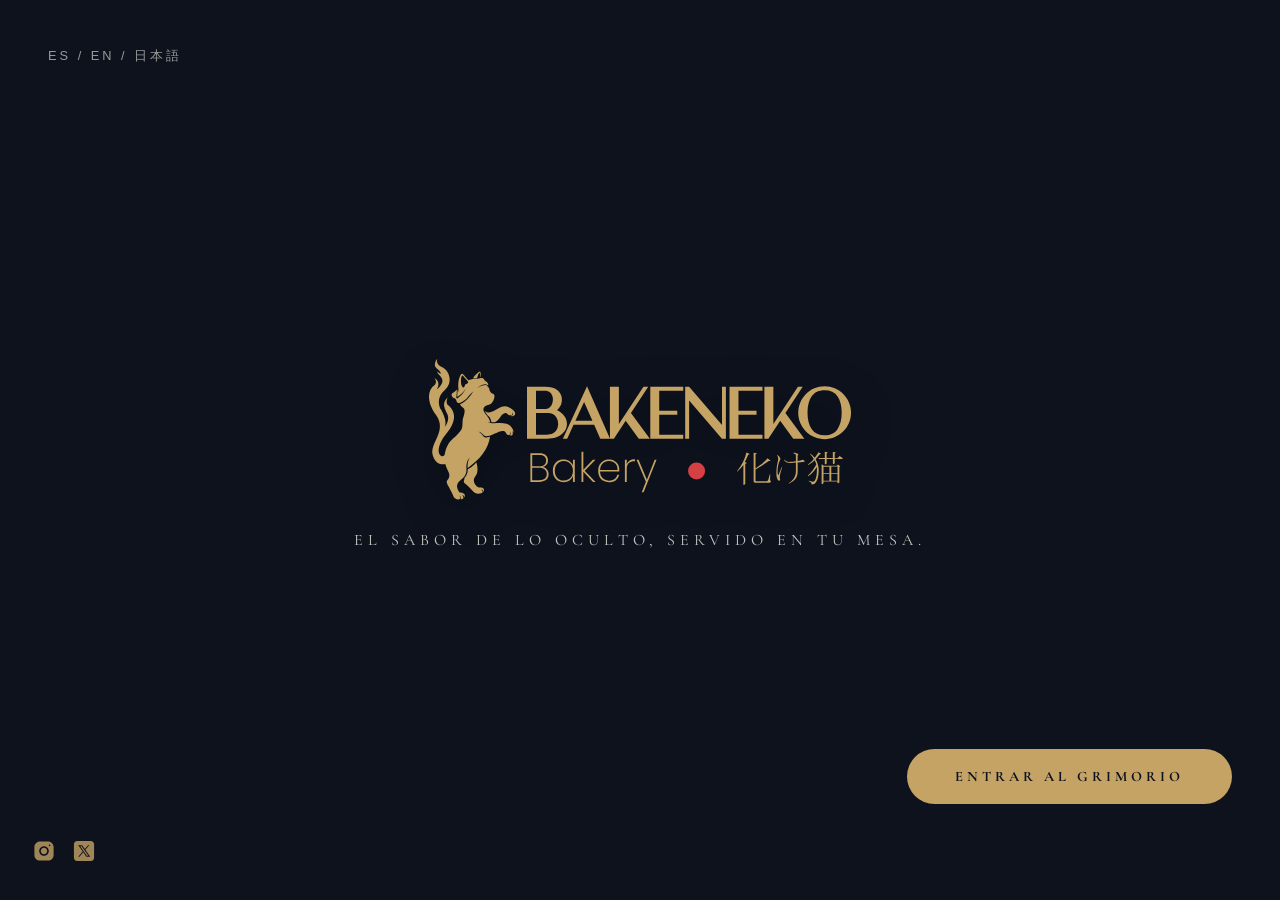
<file: index.html>
<!DOCTYPE html>
<html lang="es">
<head>
    <meta charset="UTF-8">
    <meta name="viewport" content="width=device-width, initial-scale=1.0, shrink-to-fit=no">
    <title>Bakeneko Bakery | El Grimorio Yokai</title>
    <link rel="icon" type="image/svg+xml" href="assets/images/favicon.svg">
    <link rel="stylesheet" href="css/landing.css">
    <link href="https://fonts.googleapis.com/css2?family=Cormorant+Garamond:wght@300;500&family=Noto+Serif+JP:wght@200;700&display=swap" rel="stylesheet">
</head>
<body class="landing-page">
    <nav class="corner-nav">
        <div class="nav-corner top-left">
            <button id="lang-toggle" class="nav-link">ES / EN / JP</button>
        </div>

        <!-- <div class="nav-corner top-right">
            <a href="shop.html#concepto" class="nav-link" data-i18n="navConcept">CONCEPTO</a>
        </div> -->

        <div class="index-social-corner">
            <a href="https://www.instagram.com/bakeneko_bakery/" target="_blank"><img src="assets/images/instagram.svg" alt="IG"></a>
            <a href="https://x.com" target="_blank"><img src="assets/images/x.svg" alt="X"></a>
        </div>

        <div class="nav-corner bottom-right">
            <a href="shop.html" class="enter-btn">
                <span class="btn-text" data-i18n="enterShop">ENTRAR AL GRIMORIO</span>
            </a>
        </div>
    </nav>

    <div class="landing-center">
       <div class="main-logo-img">
            <img src="assets/images/logo-premium.svg" alt="Bakeneko Bakery Logo Oficial">
        </div>
        <p class="tagline" data-i18n="mainTagline">El sabor de lo oculto, servido en tu mesa.</p>
    </div>

    <script src="js/script.js"></script>
</body>
</html>
</file>
<file: css/landing.css>
:root {
    --c-indigo: #0d121d;
    --c-cream: #f4f1ea;
    --c-gold: #c5a365;
    --f-serif: 'Cormorant Garamond', serif;
    --f-jp: 'Noto Serif JP', serif;
}

* { margin: 0; padding: 0; box-sizing: border-box; }

body.landing-page {
    background-color: var(--c-indigo);
    height: 100vh;
    width: 100vw;
    overflow: hidden; 
    font-family: var(--f-serif);
    color: var(--c-cream);
}

.landing-bg {
    position: fixed;
    inset: 0;
    z-index: 1;
}

.bg-video {
    width: 100%;
    height: 100%;
    object-fit: cover;
    opacity: 0.6; 
}

.bg-overlay {
    position: absolute;
    inset: 0;
    background: radial-gradient(circle, transparent 20%, var(--c-indigo) 100%);
}

.landing-center {
    position: absolute;
    top: 50%;
    left: 50%;
    transform: translate(-50%, -50%);
    z-index: 10;
    text-align: center;
    width: 100%;
    display: flex;
    flex-direction: column;
    align-items: center;
}

.main-logo {
    display: flex;
    flex-direction: column;
    align-items: center;
}

.main-logo-img {
    margin-bottom: 1rem;
    width: 100%;
    padding: 0 20px; 
}

.main-logo-img img {
    width: 100%;
    max-width: 450px;
    height: auto;
    object-fit: contain;
    filter: drop-shadow(0px 10px 20px rgba(0,0,0,0.3)); 
}

.main-logo .kanji {
    font-family: var(--f-jp);
    font-size: 5rem;
    font-weight: 700;
    letter-spacing: 15px;
    margin-bottom: 1rem;
    background: linear-gradient(to bottom, var(--c-gold), #fff);
    -webkit-background-clip: text;
    -webkit-text-fill-color: transparent;
}

.main-logo .latin {
    font-size: 1.5rem;
    letter-spacing: 8px;
    text-transform: uppercase;
}

.main-logo small { font-weight: 300; letter-spacing: 2px; }

.tagline {
    font-size: 1rem;
    text-transform: uppercase;
    letter-spacing: 5px;
    opacity: 0.8;
    padding: 0 2rem;
    max-width: 800px;
    margin: 0 auto;
}

.nav-corner {
    position: absolute;
    z-index: 20;
    padding: 3rem;
}

.top-left { top: 0; left: 0; }
.top-right { top: 0; right: 0; }
.bottom-left { bottom: 0; left: 0; }
.bottom-right { bottom: 0; right: 0; }

.nav-link {
    text-decoration: none;
    color: var(--c-cream);
    font-size: 0.8rem;
    letter-spacing: 3px;
    display: flex;
    align-items: center;
    gap: 10px;
    opacity: 0.6;
    transition: opacity 0.4s;
    background: none; border: none; cursor: pointer;
}

.nav-link span { font-size: 0.6rem; opacity: 0.5; }
.nav-link:hover { opacity: 1; color: var(--c-gold); }

.index-social-corner {
    position: absolute;
    bottom: 2rem;
    left: 2rem; 
    display: flex;
    gap: 1rem;
}
.index-social-corner img {
    width: 24px;
    height: 24px;
    opacity: 0.8;
}

.enter-btn {
    text-decoration: none;
    display: flex;
    align-items: center;
    gap: 20px;
    padding: 1.5rem 2.5rem;
    transition: all 0.5s cubic-bezier(0.2, 1, 0.3, 1);

    background-color: var(--c-gold);
    color: var(--c-indigo);
    border: none;
    padding: 1.2rem 3rem;
    font-size: 1.2rem;
    border-radius: 50px;
    text-transform: uppercase;
    font-weight: bold;
    letter-spacing: 2px;
    cursor: pointer;
    margin: 0 auto 3rem auto;
    width: fit-content;
    text-align: center;
}

.btn-text {
    font-size: 0.9rem;
    letter-spacing: 4px;
}

.btn-kanji {
    font-family: var(--f-jp);
    font-size: 1.8rem;
}

.enter-btn:hover {
    background: var(--c-gold);
    color: var(--c-indigo);
    border-color: var(--c-gold);
    transform: scale(1.05);
}

@media (max-width: 600px) {
    .main-logo-img img {
        max-width: 280px; 
    }
    .tagline {
        font-size: 0.8rem;
        letter-spacing: 3px;
    }
}
</file>
<file: css/style.css>
:root {
    --c-indigo:    #1a2639;
    --c-cream:     #f4f0ea;
    --c-vermilion: #d64045;
    --c-gold:      #c5a365;
    --c-ink:       #0d0d0d;
    --f-serif: 'Cormorant Garamond', serif;
    --f-sans:  'Zen Kaku Gothic New', sans-serif;
    --gutter: 2rem;
}

* {
    box-sizing: border-box;
    margin: 0;
    padding: 0;
}

/* =========================================
   OCULTAR BARRA DE SCROLL GLOBAL (LUJO SILENCIOSO)
   ========================================= */

::-webkit-scrollbar {
    display: none;
}

html {
    background-color: var(--c-indigo);
    width: 100vw;
    overflow-x: clip;
}

html, body {
    scrollbar-width: none;
    -ms-overflow-style: none;
}


body {
   background-color: var(--c-cream);
    color: var(--c-indigo);
    font-family: var(--f-sans);
    width: 100%;
    max-width: 100vw;
    overflow-x: clip; 
    position: relative;
    overflow-wrap: break-word;
}

.main-nav {
    position: fixed;
    top: 0;
    left: 0;
    width: 100%;
    padding: 1rem var(--gutter);
    display: flex;
    justify-content: space-between;
    align-items: center;
    z-index: 100;
    background: rgba(26, 38, 57, 0.45); 
    backdrop-filter: blur(12px); 
    -webkit-backdrop-filter: blur(12px); 
    border-bottom: 1px solid rgba(197, 163, 101, 0.2); 
    box-shadow: 0 10px 30px rgba(0, 0, 0, 0.1);
    color: var(--c-cream);
    transition: transform 0.4s cubic-bezier(0.2, 1, 0.3, 1), background 0.3s ease;
}

.main-nav.nav-hidden {
    transform: translateY(-100%);
}

.logo {
    text-decoration: none; 
    display: flex;        
    align-items: center;
}

.logo img {
    height: 35px;
    width: auto;
    object-fit: contain;
    transition: transform 0.3s ease;
    filter: drop-shadow(0px 2px 4px rgba(0, 0, 0, 0.5)); 
}

.logo:hover img {
    transform: scale(1.05); 
}

.lang-btn {
    position: fixed;
    bottom: 2rem;
    left: 2rem; 
    z-index: 9100;
    background: var(--c-indigo);
    color: var(--c-gold);
    border: 1px solid var(--c-gold);
    padding: 0.8rem 1.5rem;
    border-radius: 50px;
    cursor: pointer;
    font-family: var(--f-sans);
    font-weight: 700;
    transition: transform 0.3s ease;
}
.lang-btn:hover { transform: scale(1.05); }

.logo {
    text-decoration: none; 
    color: inherit;       
    display: flex;        
    align-items: center;
}

.cta-btn {
    margin-top: 2rem;
    padding: 1rem 3rem;
    background: transparent;
    border: 1px solid var(--c-gold);
    color: var(--c-gold);
    border-radius: 50px;
    text-transform: uppercase;
    cursor: pointer;
    transition: all 0.3s;
}

.cta-btn:hover {
    background: var(--c-gold);
    color: var(--c-indigo);
}

/* =========================================
   CESTA FLOTANTE (SMART NAV)
   ========================================= */
.floating-cart-btn {
    position: fixed;
    top: -80px; 
    right: 2rem;
    width: 55px;
    height: 55px;
    background: rgba(26, 38, 57, 0.85);
    backdrop-filter: blur(8px);
    color: var(--c-gold);
    border: 1px solid rgba(197, 163, 101, 0.4);
    border-radius: 50%;
    display: flex;
    justify-content: center;
    align-items: center;
    z-index: 9400; 
    cursor: pointer;
    box-shadow: 0 10px 25px rgba(0, 0, 0, 0.2);
    transition: transform 0.4s cubic-bezier(0.2, 1, 0.3, 1), top 0.5s ease, background 0.3s ease;
}

.floating-cart-btn.visible {
    top: 2rem; 
}

.floating-cart-btn:hover {
    transform: scale(1.1);
    background: var(--c-indigo);
    border-color: var(--c-gold);
}

.floating-dot {
    top: -2px !important;
    right: -2px !important;
}

.tiny-title {
    font-family: var(--f-serif);
    font-size: 1.8rem; 
    letter-spacing: 5px;
    text-transform: uppercase;
    color: var(--c-indigo);
    margin-bottom: 1rem;
}

.compact-p {
    font-size: 0.9rem;
    line-height: 1.8;
    letter-spacing: 1px;
    max-width: 400px;
    color: #666;
}

.intro-minimal {
    padding: 12rem 10%;
    background-color: var(--c-cream);
}

.intro-staggered {
    display: flex;
    flex-direction: column;
    gap: 10rem;
    max-width: 1200px;
    margin: 0 auto;
}

.intro-block {
    display: flex;
    gap: 3rem;
    align-items: flex-start;
}

.block-who {
    align-self: flex-start;
}

.block-concept {
    align-self: flex-end;
}

.vertical-marker {
    display: flex;
    flex-direction: column;
    align-items: center;
    gap: 1rem;
    border-right: 1px solid rgba(197, 163, 101, 0.3);
    padding-right: 1.5rem;
}

.marker-right {
    border-right: none;
    border-left: 1px solid rgba(197, 163, 101, 0.3);
    padding-right: 0;
    padding-left: 1.5rem;
}

.block-content.align-right {
    text-align: right;
    display: flex;
    flex-direction: column;
    align-items: flex-end;
}

.tiny-title {
    font-family: var(--f-serif);
    font-size: 1.8rem;
    letter-spacing: 5px;
    text-transform: uppercase;
    color: var(--c-indigo);
    margin-bottom: 1.5rem;
}

.compact-p {
    font-size: 0.95rem;
    line-height: 1.8;
    color: #666;
    max-width: 450px;
}

.manifesto-mini-wrapper {
    display: flex;
    gap: 3rem;
    align-items: flex-start;
}

.manifesto-side {
    display: flex;
    flex-direction: column;
    align-items: center;
    gap: 1rem;
    border-right: 1px solid rgba(197, 163, 101, 0.3);
    padding-right: 1.5rem;
}

.v-label {
    writing-mode: vertical-rl;
    font-size: 0.6rem;
    letter-spacing: 4px;
    color: var(--c-gold);
}

.v-kanji {
    writing-mode: vertical-rl;
    font-family: var(--f-jp);
    font-size: 1.5rem;
    color: var(--c-vermilion);
}

.collection-section {
    padding: 5rem var(--gutter);
    background-color: var(--c-cream);
    z-index: 10;
}

.section-header {
    text-align: center;
    margin-bottom: 5rem;
}

.section-header h3 {
    font-size: 3rem;
    border-bottom: 1px solid var(--c-vermilion);
    display: inline-block;
    padding-bottom: 15px;
}

/* =========================================
   GALERÍA DE PRODUCTOS (ORDEN Y LIMPIEZA)
   ========================================= */

.products-grid {
    display: grid;
    grid-template-columns: repeat(3, 1fr);
    gap: 4rem 2rem; 
    max-width: 1100px;
    margin: 0 auto;
    padding: 5rem 5%;
}

@media (max-width: 900px) {
    .products-grid { grid-template-columns: repeat(2, 1fr); gap: 3rem 2rem; }
}

@media (max-width: 600px) {
    .products-grid { grid-template-columns: 1fr; gap: 3rem 0; }
}

.product-card {
    background: transparent;
    display: flex;
    flex-direction: column;
    align-items: center;
    text-align: center;
    cursor: pointer;
    width: 100%;
}

.product-card.hiding {
    animation: fade-out-yokai 0.4s forwards;
    pointer-events: none;
}

.product-card.showing {
    opacity: 0;  
    animation: fade-in-yokai 0.6s cubic-bezier(0.2, 1, 0.3, 1) both;
}

@keyframes fade-out-yokai {
    0% { opacity: 1; transform: translateY(0) scale(1); }
    100% { opacity: 0; transform: translateY(15px) scale(0.98); }
}

@keyframes fade-in-yokai {
    0% { opacity: 0; transform: translateY(20px); }
    100% { opacity: 1; transform: translateY(0); }
}

.visual-inner {
    position: relative;
    width: 100%;
    max-width: 260px;
    aspect-ratio: 1 / 1; 
    margin: 0 auto;
}

.ink-mask {
    width: 100%;
    height: 100%;
    overflow: hidden;
    border-radius: 50%;
    background: var(--c-cream); 
    transition: border-radius 0.8s ease-in-out, box-shadow 0.6s ease, transform 0.6s ease;
    box-shadow: 0 10px 25px rgba(26, 38, 57, 0.05);
}

.product-img {
    width: 100%;
    height: 100%;
    object-fit: cover;
    transition: transform 0.8s ease;
}

.product-card:hover .ink-mask {
    border-radius: 42% 58% 45% 55% / 55% 45% 58% 42%; 
    box-shadow: 0 15px 35px rgba(26, 38, 57, 0.12);
    transform: translateY(-8px);
}

.product-card:hover .product-img {
    transform: scale(1.1);
}

.stamp-seal {
    position: absolute;
    top: 0;
    right: 0;
    z-index: 2;
    width: 45px;
    height: 45px;
    background: var(--c-vermilion);
    color: white;
    display: flex;
    justify-content: center;
    align-items: center;
    border-radius: 50%;
    font-size: 1.2rem;
    font-family: var(--f-jp);
    box-shadow: 2px 4px 10px rgba(214, 64, 69, 0.2);
    transition: transform 0.5s ease;
}

.product-card:hover .stamp-seal {
    transform: scale(1.1) rotate(-10deg);
}

.quick-add-btn {
    position: absolute;
    bottom: 0;
    right: 0;
    z-index: 3;
    width: 40px;
    height: 40px;
    background: var(--c-indigo);
    color: var(--c-gold);
    border: none;
    border-radius: 50%;
    display: flex;
    justify-content: center;
    align-items: center;
    font-size: 1.5rem;
    cursor: pointer;
    opacity: 0; 
    transform: scale(0.8);
    transition: all 0.4s ease;
}

.product-card:hover .quick-add-btn {
    opacity: 1; 
    transform: scale(1);
}

.quick-add-btn:hover {
    background: var(--c-gold);
    color: var(--c-indigo);
}

.card-info {
    margin-top: 1rem;
    display: flex;
    flex-direction: column;
    align-items: center;
    gap: 0.2rem;
}

.card-info h4 {
    font-family: var(--f-serif);
    font-size: 1.4rem;
    color: var(--c-indigo);
    margin: 0;
    font-weight: 400;
}

.card-info .type {
    font-size: 0.7rem;
    letter-spacing: 3px;
    text-transform: uppercase;
    color: var(--c-gold);
}

.cinematic-window {
    position: relative;
    width: 100vw;
    height: 45vh; 
    overflow: hidden;
    background-color: var(--c-indigo);
}

.cinematic-video {
    width: 100%;
    height: 120%; 
    object-fit: cover;
    opacity: 0.85; 
}

.cinematic-fade {
    position: absolute;
    bottom: 0;
    left: 0;
    width: 100%;
    height: 25vh;
    background: linear-gradient(to bottom, transparent 0%, var(--c-cream) 95%, var(--c-cream) 100%);
    pointer-events: none;
}


.reveal-ink-wrapper {
    opacity: 0;
    transition: none;
}

.ink-content-to-reveal {
    opacity: 1; 
    filter: url(#sumie-filter);
    will-change: filter; 
}

.modal-overlay {
    position: fixed;
    inset: 0;
    background: rgba(26, 38, 57, 0.95);
    z-index: 9500;
    display: flex;
    justify-content: center;
    align-items: center;
    opacity: 0;
    pointer-events: none;
    transition: opacity 0.5s ease;
    backdrop-filter: blur(5px);
}

.modal-overlay.active {
    opacity: 1;
    pointer-events: auto;
}

.modal-content {
    width: 90%;
    max-width: 1000px;
    height: 80vh;
    display: grid;
    grid-template-columns: 1.5fr 1fr;
    border-radius: 20px;
    overflow: hidden !important; 
    position: relative;
    transform: translateY(50px);
    transition: transform 0.5s cubic-bezier(0.2, 1, 0.3, 1);
}

.modal-overlay.active .modal-content {
    transform: translateY(0);
}

.modal-image-stage {
    background: #e8e5de;
    position: relative;
    display: flex;
    align-items: center;
    justify-content: center;
    overflow: hidden;
}

.modal-main-img {
    width: 100%;
    height: 100%;
    object-fit: cover;
}

.modal-text {
    padding: 3rem;
    display: flex;
    flex-direction: column;
    justify-content: flex-start; 
    overflow-y: auto; 
    overscroll-behavior: contain;
    scrollbar-width: none;
    -ms-overflow-style: none;
    background: var(--c-cream);
}

.modal-text::-webkit-scrollbar {
    display: none;
}

.modal-title {
    font-size: 3rem;
    color: var(--c-indigo);
    line-height: 1;
    margin: 0.5rem 0;
}

.modal-yokai-class {
    color: var(--c-vermilion);
    font-weight: bold;
    letter-spacing: 0.1em;
}

.modal-desc {
    margin: 1.5rem 0;
    line-height: 1.6;
    color: #555;
}

.close-modal {
    position: absolute;
    top: 1rem;
    right: 1rem;
    background: none;
    border: none;
    font-size: 2rem;
    cursor: pointer;
    color: var(--c-indigo);
    z-index: 10;
}

.modal-allergens {
    margin-top: 1.5rem;
    padding-top: 1rem;
    border-top: 1px dashed rgba(197, 163, 101, 0.4);
    font-family: var(--f-sans);
    font-size: 0.85rem;
    color: #888;
}
.modal-allergens strong {
    color: var(--c-vermilion);
}

/* =========================================
   FOOTER 
   ========================================= */
.main-footer {
    background-color: var(--c-indigo);
    color: var(--c-cream);
    padding: 6rem 5% 8rem;
}

.logo-ampliado {
    width: 100%;
    max-width: 300px;
    height: auto;
    filter: drop-shadow(0px 2px 4px rgba(0, 0, 0, 0.5));
    margin-bottom: 2rem;
}

.footer-container {
    max-width: 1200px;
    margin: 0 auto;
    display: grid;
    grid-template-columns: 2fr 1fr 1fr;
    gap: 4rem;
}

.footer-col h4 {
    font-family: var(--f-sans);
    font-size: 0.85rem; 
    letter-spacing: 4px;
    text-transform: uppercase;
    color: rgba(244, 241, 234, 0.5); 
    margin-bottom: 2rem;
}

.footer-col ul {
    list-style: none;
    padding: 0;
    margin: 0;
    display: flex;
    flex-direction: column;
    gap: 1.2rem;
}

.footer-col a {
    color: var(--c-cream);
    text-decoration: none;
    font-size: 1.1rem; 
    font-family: var(--f-serif);
    transition: opacity 0.3s ease;
    opacity: 0.8;
}

.footer-col a:hover {
    opacity: 1;
    color: var(--c-gold);
}

.social-link {
    font-family: var(--f-sans) !important;
    font-size: 0.85rem !important;
    letter-spacing: 2px;
    text-transform: uppercase;
}

.footer-logo {
    font-family: var(--f-serif);
    font-size: 1.8rem;
    color: var(--c-cream);
    margin-bottom: 3rem;
    display: flex;
    align-items: center;
    gap: 1rem;
}

.footer-logo span {
    font-family: var(--f-jp);
    font-size: 1.5rem;
    color: var(--c-gold);
    opacity: 0.7;
}

.newsletter-minimal {
    position: relative;
    max-width: 300px;
    display: flex;
    align-items: center;
    border-bottom: 1px solid rgba(244, 241, 234, 0.3);
    padding-bottom: 0.5rem;
    transition: border-color 0.4s ease;
}

.newsletter-minimal:focus-within {
    border-color: var(--c-gold); 
}

.newsletter-minimal input {
    background: transparent;
    border: none;
    color: var(--c-cream);
    font-family: var(--f-sans);
    font-size: 0.8rem;
    letter-spacing: 1px;
    width: 100%;
    outline: none;
}

.newsletter-minimal input::placeholder {
    color: rgba(244, 241, 234, 0.3);
    text-transform: uppercase;
    letter-spacing: 2px;
    font-size: 0.7rem;
}

.newsletter-minimal button {
    background: transparent;
    border: none;
    color: var(--c-cream);
    font-size: 1.2rem;
    cursor: pointer;
    padding: 0;
    transition: transform 0.3s ease, color 0.3s ease;
}

.newsletter-minimal button:hover {
    color: var(--c-gold);
    transform: translateX(5px); 
}

.newsletter-benefits {
    font-size: 0.85rem; 
    color: rgba(244, 241, 234, 0.6); 
    margin-top: 1.5rem;
    line-height: 1.6;
    max-width: 300px;
    font-family: var(--f-sans);
}

.newsletter-msg {
    display: block;
    font-size: 0.8rem;
    margin-top: 0.8rem;
    font-weight: bold;
    font-family: var(--f-sans);
    opacity: 0;
    transition: opacity 0.3s ease;
}

.newsletter-msg.success { color: var(--c-gold); opacity: 1; }
.newsletter-msg.error { color: var(--c-vermilion); opacity: 1; }

.footer-bottom {
    display: none !important;
}

.footer-bottom p {
    font-size: 0.65rem;
    letter-spacing: 3px;
    color: rgba(244, 241, 234, 0.4);
    text-transform: uppercase;
    margin: 0;
}

@media (max-width: 900px) {
    .footer-container {
        grid-template-columns: 1fr 1fr;
        gap: 4rem 2rem;
    }
    .brand-col {
        grid-column: span 2;
    }
}

@media (max-width: 600px) {
    .footer-container {
        grid-template-columns: 1fr;
        gap: 4rem;
    }
    .brand-col {
        grid-column: span 1;
    }
}

/* =========================================
   CABECERA DE LA TIENDA Y FILTROS (TABS)
   ========================================= */

.section-header {
    text-align: center;
    margin-bottom: 3rem;
}

.section-header h3 {
    font-family: var(--f-serif);
    font-size: 3rem;
    color: var(--c-indigo);
    font-weight: 300; 
    margin: 0;
    position: relative;
}

.section-header h3::after {
    content: '';
    display: block;
    width: 4px;
    height: 4px;
    background-color: var(--c-gold);
    border-radius: 50%;
    margin: 1.5rem auto 0;
}

.tabs {
    display: flex;
    justify-content: center;
    flex-wrap: wrap;
    gap: 3rem;
    margin-bottom: 6rem;
}

.tab-btn {
    background: transparent;
    border: none;
    padding: 0 0 8px 0; 
    color: rgba(26, 38, 57, 0.4); 
    font-family: var(--f-sans);
    font-size: 0.75rem;
    letter-spacing: 4px;
    text-transform: uppercase;
    cursor: pointer;
    border-bottom: 1px solid transparent;
    transition: all 0.4s ease;
}

.tab-btn:hover {
    color: var(--c-indigo);
    transform: translateY(-2px);
}

.tab-btn.active {
    color: var(--c-indigo);
    border-bottom: 1px solid var(--c-gold); 
}

@media (max-width: 600px) {
    .section-header h3 {
        font-size: 2.2rem;
    }
    .tabs {
        gap: 1.5rem;
        margin-bottom: 4rem;
    }
    .tab-btn {
        font-size: 0.65rem;
        letter-spacing: 2px;
    }
}

/* =========================================
   ORÁCULO (MINIMALISMO PURO)
   ========================================= */

.oracle-minimal {
    padding: 2rem 0 6rem; 
    background-color: transparent; 
    display: flex;
    justify-content: center;
}

.oracle-container {
    display: flex;
    flex-direction: column;
    align-items: center;
    gap: 3rem;
    text-align: center;
}

.oracle-text .tiny-title {
    color: var(--c-gold);
    font-size: 0.85rem; 
    letter-spacing: 5px;
    font-weight: 600; 
    text-transform: uppercase;
}

.oracle-text .compact-p {
    color: var(--c-indigo); 
    margin: 0 auto;
    font-family: var(--f-serif);
    font-size: 1.25rem; 
    line-height: 1.4;
}

.oracle-interactive {
    cursor: pointer;
    display: flex;
    flex-direction: column;
    align-items: center;
    position: relative;
    padding: 20px;
    transition: transform 0.4s cubic-bezier(0.2, 1, 0.3, 1);
}

.oracle-interactive:hover {
    transform: scale(1.05); 
}

.rune-window {
    width: 90px;
    height: 120px; 
    border: 1px solid rgba(26, 38, 57, 0.2); 
    border-radius: 60px;
    overflow: hidden;
    position: relative;
    background: transparent;
}

.window-overlay {
    position: absolute;
    inset: 0;
    background: linear-gradient(to bottom, var(--c-cream) 0%, transparent 20%, transparent 80%, var(--c-cream) 100%);
    pointer-events: none;
}

.rune-strip {
    display: flex;
    flex-direction: column;
    align-items: center;
    will-change: transform, filter;
}

.rune-item {
    height: 120px; 
    display: flex;
    align-items: center;
    justify-content: center;
    font-size: 3rem;
    font-family: var(--f-jp);
    color: var(--c-indigo); 
}

.oracle-instruction {
    margin-top: 2rem;
    padding: 12px 28px; 
    font-size: 0.75rem;
    letter-spacing: 3px;
    text-transform: uppercase;
    color: var(--c-indigo);
    border: 1px solid rgba(26, 38, 57, 0.4); 
    border-radius: 40px; 
    opacity: 1; 
    transition: all 0.4s ease;
}

.oracle-interactive:hover .oracle-instruction {
    background: var(--c-indigo);
    color: var(--c-cream);
    border-color: var(--c-indigo);
    transform: translateY(-2px);
}

/* =========================================
   BANNER DE COLABORACIÓN (ESTILO EMAKIMONO)
   ========================================= */

.collab-marquee-wrapper {
    position: relative;
    width: 100%;
    margin: 6rem 0; 
    transition: opacity 0.8s ease, transform 0.8s ease;
}

.collab-marquee-wrapper.hidden {
    opacity: 0;
    transform: translateY(-10px);
    pointer-events: none;
}

.collab-marquee {
    position: relative;
    width: 100vw;
    max-width: 100%;
    padding: 2rem 0; 
    overflow: hidden;
    background: transparent;
    border-top: 1px solid rgba(26, 38, 57, 0.1); 
    border-bottom: 1px solid rgba(26, 38, 57, 0.1);
    mask-image: linear-gradient(to right, transparent, black 15%, black 85%, transparent);
    -webkit-mask-image: linear-gradient(to right, transparent, black 15%, black 85%, transparent);
}

.marquee-content {
    display: flex;
    white-space: nowrap;
    width: max-content;
    animation: scroll-emakimono 35s linear infinite; 
    font-family: var(--f-serif);
    font-weight: 300; 
    font-size: 1.1rem;
    letter-spacing: 5px; 
    color: rgba(26, 38, 57, 0.7); 
}

.marquee-content span {
    padding: 0 4rem;
}

@keyframes scroll-emakimono {
    0% { transform: translateX(0); }
    100% { transform: translateX(-50%); } 
}

.close-collab {
    position: absolute;
    right: 3%;
    top: 50%;
    transform: translateY(-50%);
    background: transparent;
    border: none; 
    color: rgba(26, 38, 57, 0.3);
    font-size: 2rem; 
    font-weight: 300;
    line-height: 1;
    cursor: pointer;
    z-index: 10;
    transition: all 0.4s ease;
}

.close-collab:hover {
    color: var(--c-vermilion);
    transform: translateY(-50%) scale(1.1);
}

.oracle-btn {
    border-color: var(--c-gold);
    color: var(--c-gold);
}
.oracle-btn:hover {
    background: var(--c-gold);
    color: var(--c-indigo);
}

.cart-overlay {
    position: fixed;
    top: 0; left: 0; width: 100vw; height: 100vh;
    background: rgba(26, 38, 57, 0.6);
    backdrop-filter: blur(5px);
    z-index: 9800;
    opacity: 0; 
    pointer-events: none;
    transition: opacity 0.4s ease;
    height: 100dvh;
}

.cart-overlay.active {
    opacity: 1; 
    pointer-events: auto;
}

.cart-drawer {
    position: fixed;
    top: 0; right: 0; 
    width: 100%; max-width: 450px; height: 100vh;
    background: var(--c-cream);
    z-index: 9900;
    box-shadow: -10px 0 40px rgba(0,0,0,0.15);
    transform: translateX(100%);
    transition: transform 0.5s cubic-bezier(0.25, 1, 0.3, 1);
    display: flex; 
    flex-direction: column;
    height: 100dvh;
}

.cart-drawer.active {
    transform: translateX(0);
}

.cart-header {
    display: flex; justify-content: space-between; align-items: center;
    padding: 2.5rem 2rem; 
    border-bottom: 1px solid rgba(26, 38, 57, 0.1);
}

.cart-header h2 {
    font-family: var(--f-serif); font-size: 2.2rem; color: var(--c-indigo); line-height: 1;
}

.close-cart {
    background: none; border: none; font-size: 2.5rem; color: var(--c-indigo); cursor: pointer; line-height: 1; transition: transform 0.3s ease;
}
.close-cart:hover { transform: rotate(90deg); }

.cart-items {
    flex: 1; 
    overflow-y: auto; 
    padding: 2rem; 
    display: flex; 
    flex-direction: column; 
    gap: 1.5rem;
    overscroll-behavior: contain;  
}

.empty-cart-msg {
    text-align: center; color: #888; font-style: italic; margin-top: 2rem; font-family: var(--f-serif); font-size: 1.2rem;
}

.cart-item {
    display: flex; align-items: center; gap: 1.2rem; padding-bottom: 1.5rem; border-bottom: 1px solid rgba(0,0,0,0.05);
}

.cart-item-img {
    width: 70px; height: 70px; border-radius: 50%; object-fit: cover; border: 1px solid var(--c-gold);
}

.cart-item-info { flex: 1; }
.cart-item-title { font-family: var(--f-serif); font-size: 1.3rem; margin-bottom: 0.2rem; color: var(--c-indigo); }
.cart-item-price { font-family: var(--f-sans); color: var(--c-gold); font-weight: 700; font-size: 1.1rem; }

.remove-item {
    background: none; border: none; color: var(--c-vermilion); cursor: pointer; font-size: 1.5rem; transition: transform 0.2s;
}
.remove-item:hover { transform: scale(1.2); }

.cart-footer {
    padding: 2rem 2rem calc(2rem + env(safe-area-inset-bottom));
}

.cart-total-row {
    display: flex; justify-content: space-between; align-items: center; margin-bottom: 1.5rem; font-family: var(--f-serif); font-size: 1.8rem; color: var(--c-indigo); font-weight: bold;
}

.checkout-btn {
    width: 100%; background: var(--c-indigo); color: var(--c-gold); padding: 1.2rem; border-radius: 50px; font-family: var(--f-sans); font-weight: bold; text-transform: uppercase; letter-spacing: 2px; cursor: pointer; transition: 0.3s; border: 1px solid var(--c-indigo);
}
.checkout-btn:hover { background: var(--c-gold); color: var(--c-indigo); border-color: var(--c-gold); }

.cart-trigger { 
    cursor: pointer; 
    display: flex; 
    align-items: center; 
    gap: 0.5rem; 
    position: relative; 
    color: var(--c-cream);
    text-shadow: 0px 2px 4px rgba(0, 0, 0, 0.5);
}
.cart-dot {
    position: absolute; top: -8px; right: -20px; background: var(--c-vermilion); color: white; font-size: 0.8rem; font-weight: bold; width: 22px; height: 22px; border-radius: 50%; display: flex; justify-content: center; align-items: center; opacity: 0; transition: all 0.3s ease; transform: scale(0);
}
.cart-dot.active { opacity: 1; transform: scale(1); }

.cart-item {
    align-items: flex-start; 
}

.cart-item-info {
    display: flex;
    flex-direction: column;
    gap: 0.4rem;
}

.quantity-controls {
    display: flex;
    align-items: center;
    gap: 15px;
    margin-top: 0.5rem;
    border: 1px solid var(--c-gold);
    border-radius: 50px;
    width: fit-content;
    padding: 2px 8px;
}

.qty-btn {
    background: none;
    border: none;
    color: var(--c-indigo);
    font-size: 1.2rem;
    cursor: pointer;
    width: 24px;
    height: 24px;
    display: flex;
    justify-content: center;
    align-items: center;
    border-radius: 50%;
    transition: all 0.3s ease;
}

.qty-btn:hover {
    background: var(--c-gold);
    color: var(--c-cream);
}

.qty-display {
    font-family: var(--f-sans);
    font-weight: 700;
    color: var(--c-indigo);
    min-width: 15px;
    text-align: center;
}

.item-subtotal {
    font-family: var(--f-sans);
    font-weight: 700;
    color: var(--c-indigo);
    margin-top: auto;
}

.cart-item-right {
    display: flex;
    flex-direction: column;
    align-items: flex-end;
    justify-content: space-between;
    height: 100%;
}

.checkout-page {
    position: fixed; inset: 0; background: var(--c-cream);
    z-index: 10000; overflow-y: auto; opacity: 1; transition: opacity 0.4s ease;
}
.checkout-page.hidden { opacity: 0; pointer-events: none; }

.checkout-header {
    padding: 1.5rem 5%; border-bottom: 1px solid rgba(0,0,0,0.05);
    display: flex; justify-content: space-between; align-items: center; background: #fff;
}
.checkout-header .logo { margin: 0; font-size: 1.5rem; color: var(--c-indigo); }
.checkout-header .logo span { color: #888; font-weight: 300; font-size: 1.2rem; }

.text-btn { background: none; border: none; font-family: var(--f-sans); color: var(--c-indigo); font-weight: bold; cursor: pointer; }
.text-btn:hover { color: var(--c-vermilion); }

.checkout-container {
    max-width: 1200px; margin: 0 auto; padding: 4rem 2rem;
    display: grid; grid-template-columns: 1.5fr 1fr; gap: 4rem;
}

.checkout-form-col h2 { font-family: var(--f-serif); font-size: 3rem; color: var(--c-indigo); line-height: 1; }
.checkout-subtitle { color: #666; margin-bottom: 3rem; font-family: var(--f-serif); font-size: 1.2rem; }

.form-section { margin-bottom: 3rem; }
.form-section h3 {
    font-family: var(--f-sans); color: var(--c-vermilion); text-transform: uppercase; letter-spacing: 2px;
    font-size: 1rem; border-bottom: 1px solid rgba(197, 163, 101, 0.3); padding-bottom: 0.5rem; margin-bottom: 1.5rem;
}

.input-group { position: relative; margin-bottom: 1.5rem; }
.form-row { display: flex; gap: 1rem; }
.form-row .input-group { flex: 1; }

.input-group input, .input-group select {
    width: 100%; padding: 1.2rem 0.5rem 0.5rem; border: none; border-bottom: 1px solid var(--c-indigo);
    background: transparent; font-family: var(--f-sans); font-size: 1.1rem; color: var(--c-indigo); transition: all 0.3s;
}
.input-group select { cursor: pointer; padding-top: 1rem; }
.input-group input:focus, .input-group select:focus { outline: none; border-bottom-color: var(--c-gold); border-bottom-width: 2px; }

.input-group label {
    position: absolute; left: 0.5rem; top: 1.2rem; color: #888; transition: all 0.3s ease; pointer-events: none; font-family: var(--f-sans);
}

.input-group input:focus ~ label, .input-group input:not(:placeholder-shown) ~ label {
    top: -0.2rem; font-size: 0.8rem; color: var(--c-gold); font-weight: bold; text-transform: uppercase;
}

.error-msg { color: var(--c-vermilion); font-size: 0.85rem; font-family: var(--f-sans); position: absolute; bottom: -20px; left: 0.5rem; display: none; }
.input-group.invalid input { border-bottom-color: var(--c-vermilion); }
.input-group.invalid .error-msg { display: block; }

.submit-btn { width: 100%; background: var(--c-indigo); color: var(--c-gold); margin-top: 1rem; padding: 1.5rem; font-size: 1.2rem; }

.checkout-summary-col {
    background: #fff; padding: 2.5rem; border-radius: 15px; border: 1px solid rgba(0,0,0,0.05);
    box-shadow: 0 10px 30px rgba(0,0,0,0.03); height: fit-content; position: sticky; top: 2rem;
}
.checkout-summary-col h3 { font-family: var(--f-serif); font-size: 1.8rem; border-bottom: 1px solid #eee; padding-bottom: 1rem; margin-bottom: 1.5rem; }

.summary-items { display: flex; flex-direction: column; gap: 1rem; max-height: 40vh; overflow-y: auto; margin-bottom: 2rem; }
.summary-item { display: flex; gap: 1rem; align-items: center; }
.summary-img { width: 60px; height: 60px; border-radius: 50%; object-fit: cover; border: 1px solid var(--c-gold); }
.summary-details { flex: 1; }
.summary-name { font-family: var(--f-serif); font-size: 1.1rem; color: var(--c-indigo); font-weight: bold; }
.summary-qty { font-family: var(--f-sans); font-size: 0.9rem; color: #888; }
.summary-price { font-family: var(--f-sans); font-weight: bold; color: var(--c-gold); }

.summary-totals { border-top: 1px solid #eee; padding-top: 1.5rem; display: flex; flex-direction: column; gap: 0.8rem; }
.total-line { display: flex; justify-content: space-between; font-family: var(--f-sans); color: #555; }
.grand-total { font-family: var(--f-serif); font-size: 1.8rem; color: var(--c-indigo); font-weight: bold; margin-top: 0.5rem; border-top: 2px solid var(--c-indigo); padding-top: 1rem; }

.checkout-success { height: 100vh; display: flex; flex-direction: column; justify-content: center; align-items: center; text-align: center; }
.checkout-success.hidden { display: none; }
.success-seal { font-size: 5rem; color: var(--c-vermilion); width: 120px; height: 120px; border: 4px solid var(--c-vermilion); border-radius: 50%; display: flex; justify-content: center; align-items: center; margin-bottom: 2rem; font-family: serif; animation: stamp 0.6s cubic-bezier(0.175, 0.885, 0.32, 1.275) forwards; }

@keyframes stamp { 0% { transform: scale(3) rotate(20deg); opacity: 0; } 100% { transform: scale(1) rotate(0deg); opacity: 1; } }

@media (max-width: 900px) {
    .checkout-container {
        grid-template-columns: 1fr; padding: 2rem 1rem;
    }
    .checkout-summary-col {
        order: -1; position: static;
    } 
}

.quick-add-btn {
    position: absolute;
    bottom: 5px;
    right: 5px;
    width: 45px;
    height: 45px;
    background: var(--c-cream);
    color: var(--c-indigo);
    border: 1px solid var(--c-gold);
    border-radius: 50%;
    font-size: 1.8rem;
    font-family: var(--f-sans);
    display: flex;
    justify-content: center;
    align-items: center;
    cursor: pointer;
    opacity: 0; 
    transform: translateY(15px);
    transition: all 0.3s cubic-bezier(0.2, 1, 0.3, 1);
    z-index: 15;
    box-shadow: 0 5px 15px rgba(26, 38, 57, 0.15);
}

.product-card:hover .quick-add-btn {
    opacity: 1;
    transform: translateY(0);
}

.quick-add-btn:hover {
    background: var(--c-gold);
    color: var(--c-cream);
    transform: scale(1.1);
}

.quick-add-btn.added {
    background: var(--c-indigo);
    color: var(--c-gold);
    border-color: var(--c-indigo);
    transform: scale(1.1);
}

/* =========================================
   ASISTENTE YOKAI (CHATBOT SIMULADO)
   ========================================= */

.chatbot-trigger {
    position: fixed;
    bottom: 2rem;
    right: 2rem;
    width: 60px;
    height: 60px;
    background: var(--c-indigo);
    color: var(--c-gold);
    border: 2px solid var(--c-gold);
    border-radius: 50%;
    font-size: 1.8rem;
    cursor: pointer;
    z-index: 8500;
    box-shadow: 0 10px 25px rgba(26, 38, 57, 0.3);
    transition: all 0.3s ease;
    display: flex;
    justify-content: center;
    align-items: center;
}
.chatbot-trigger:hover { transform: scale(1.1) translateY(-5px); }

.chatbot-window {
    position: fixed;
    bottom: 6rem;
    right: 2rem;
    width: 350px;
    height: 500px;
    max-height: 80vh;
    background: var(--c-cream);
    border: 1px solid var(--c-gold);
    border-radius: 20px;
    box-shadow: 0 15px 40px rgba(0,0,0,0.2);
    z-index: 8600;
    display: flex;
    flex-direction: column;
    overflow: hidden;
    opacity: 0;
    pointer-events: none;
    transform: translateY(20px);
    transition: all 0.4s cubic-bezier(0.2, 1, 0.3, 1);
}
.chatbot-window.active { opacity: 1; pointer-events: auto; transform: translateY(0); }

.chat-header {
    background: var(--c-indigo);
    padding: 1rem 1.5rem;
    display: flex;
    justify-content: space-between;
    align-items: center;
    color: var(--c-cream);
}
.chat-title { display: flex; align-items: center; gap: 0.8rem; }
.bot-avatar { background: var(--c-vermilion); width: 35px; height: 35px; border-radius: 50%; display: flex; justify-content: center; align-items: center; font-size: 1.2rem; }
.chat-title h4 { font-family: var(--f-serif); font-size: 1.2rem; line-height: 1; margin-bottom: 0.2rem; }
.bot-status { font-family: var(--f-sans); font-size: 0.75rem; color: var(--c-gold); }
.close-chat { background: none; border: none; color: var(--c-cream); font-size: 1.8rem; cursor: pointer; line-height: 1; transition: color 0.3s; }
.close-chat:hover { color: var(--c-vermilion); }

.chat-messages {
    flex: 1;
    padding: 1.5rem;
    overflow-y: auto;
    display: flex;
    flex-direction: column;
    gap: 1rem;
    overscroll-behavior: contain;
    scrollbar-width: none;
    -ms-overflow-style: none; 
}

.chat-messages::-webkit-scrollbar {
    display: none;
}

.chat-bubble {
    max-width: 85%;
    padding: 0.8rem 1rem;
    border-radius: 15px;
    font-family: var(--f-sans);
    font-size: 0.95rem;
    line-height: 1.4;
    animation: popIn 0.3s ease forwards;
}
@keyframes popIn { 0% { opacity: 0; transform: scale(0.9) translateY(10px); } 100% { opacity: 1; transform: scale(1) translateY(0); } }

.msg-bot { background: #fff; color: var(--c-indigo); border: 1px solid rgba(0,0,0,0.05); align-self: flex-start; border-bottom-left-radius: 2px; }
.msg-user { background: var(--c-indigo); color: var(--c-gold); align-self: flex-end; border-bottom-right-radius: 2px; }

.chat-options {
    padding: 1rem;
    background: #fff;
    border-top: 1px solid rgba(0,0,0,0.05);
    display: flex;
    flex-direction: column;
    gap: 0.5rem;
}
.chat-opt-btn {
    background: transparent;
    border: 1px solid var(--c-indigo);
    color: var(--c-indigo);
    padding: 0.6rem 1rem;
    border-radius: 50px;
    font-family: var(--f-sans);
    font-size: 0.85rem;
    cursor: pointer;
    transition: all 0.2s;
    text-align: left;
}
.chat-opt-btn:hover { background: var(--c-indigo); color: var(--c-cream); }

@media (max-width: 768px) {
    .chatbot-window { width: 90%; right: 5%; bottom: 5rem; }
}

/* =========================================
   EASTER EGG: ZARPA DEL BAKENEKO (EXTERNA)
   ========================================= */

#bakeneko-paw {
    position: fixed;
    top: 0; 
    right: -220px; 
    width: 200px; 
    height: 200px;
    z-index: 8500; 
    pointer-events: none;
    background-image: url('../assets/images/paw.svg');
    background-size: contain;
    background-repeat: no-repeat;
    background-position: center;
    filter: drop-shadow(0 0 15px rgba(197, 163, 101, 0.4));
    transform-origin: center right; 
    display: none; 
}

/* =========================================
   11. NUEVO CURSOR CIRCULAR (NEO-UKIYO-E)
   ========================================= */

body, * {
    cursor: none !important; 
}

input, textarea, .legal-block p, .legal-block li {
    cursor: text !important;
}

#neo-cursor {
    position: fixed;
    top: 0;
    left: 0;
    width: 30px;
    height: 30px;
    border: 2px solid var(--c-gold);
    border-radius: 50%;
    pointer-events: none;
    z-index: 999999 !important; 
    transition: width 0.3s ease, height 0.3s ease, background-color 0.3s ease, border-color 0.3s ease;
}

#neo-cursor.hover {
    width: 60px;
    height: 60px;
    background-color: rgba(197, 163, 101, 0.1); 
    border-color: var(--c-vermilion); 
}

#neo-cursor.click {
    width: 15px;
    height: 15px;
    background-color: var(--c-gold);
    border-color: var(--c-gold);
}

/* =========================================
   12. SELLOS HANKO DINÁMICOS
   ========================================= */

.hanko-stamp {
    position: absolute; 
    color: var(--c-vermilion);
    border: 3px solid var(--c-vermilion);
    border-radius: 4px;
    padding: 2px 8px;
    font-family: "Noto Serif JP", serif;
    font-size: 1.8rem;
    font-weight: 700;
    pointer-events: none; 
    z-index: 5; 
    
    animation: stampFade 4s forwards ease-out;
}

@keyframes stampFade {
    0% { opacity: 0; transform: translate(-50%, -50%) scale(2) rotate(var(--rot)); }
    5% { opacity: 0.8; transform: translate(-50%, -50%) scale(1) rotate(var(--rot)); }
    70% { opacity: 0.6; } 
    100% { opacity: 0; transform: translate(-50%, -50%) scale(1) rotate(var(--rot)); }
}


.load-more-wrapper {
    display: none; 
    text-align: center;
    width: 100%;
    margin-top: 1rem;
    padding-bottom: 2rem;
}

@media (max-width: 600px) {
    .load-more-wrapper {
        margin-top: 0;
    }
}

/* =========================================
   PÁGINA DE INFO Y LEGAL (info.html)
   ========================================= */

.info-page-wrapper {
    grid-template-columns: 250px 1fr;
    gap: 3rem;
    max-width: 1200px;
    margin: 68px auto 4rem auto;
    padding: 0 2rem;
    display: grid;

}

.info-sidebar {
    position: sticky;
    top: 100px;
    align-self: start;
    height: fit-content;
    background: #fff;
    padding: 2rem;
    border-radius: 15px;
    border: 1px solid rgba(0,0,0,0.05);
    box-shadow: 0 10px 30px rgba(0,0,0,0.02);
}

.info-sidebar h3 {
    font-family: var(--f-serif);
    color: var(--c-gold);
    font-size: 1.5rem;
    margin-bottom: 1.5rem;
    border-bottom: 1px dashed var(--c-gold);
    padding-bottom: 0.5rem;
}

.info-sidebar ul {
    list-style: none;
    padding: 0;
    display: flex;
    flex-direction: column;
    gap: 1rem;
}

.info-sidebar a {
    text-decoration: none;
    color: var(--c-indigo);
    font-family: var(--f-sans);
    font-weight: 500;
    transition: transform 0.3s ease, color 0.3s ease;
    display: inline-block; 
}

.info-sidebar a:hover {
    color: var(--c-vermilion);
    transform: translateX(5px); 
}

.info-content section {
    margin-bottom: 5rem;
    scroll-margin-top: 100px; 
}

.info-content h2 {
    font-family: var(--f-serif);
    font-size: 2.8rem;
    color: var(--c-indigo);
    border-bottom: 2px solid var(--c-indigo);
    padding-bottom: 0.5rem;
    margin-bottom: 2rem;
}

.legal-block h3 {
    font-family: var(--f-sans);
    color: var(--c-vermilion);
    font-size: 1.2rem;
    margin: 2rem 0 1rem;
}

.legal-block p, .legal-block li {
    font-family: var(--f-sans);
    font-size: 1.1rem;
    color: #444;
    line-height: 1.7;
    margin-bottom: 1rem;
}

.legal-block ul {
    padding-left: 1.5rem;
    margin-bottom: 2rem;
}


/* =========================================
   PÁGINA DE CHECKOUT (checkout.html)
   ========================================= */

.checkout-header { padding: 1.5rem 5%; border-bottom: 1px solid rgba(0,0,0,0.05); display: flex; justify-content: space-between; align-items: center; background: #fff; }
.checkout-header .logo { margin: 0; font-size: 1.5rem; color: var(--c-indigo); font-family: var(--f-sans); font-weight: bold; }
.checkout-header .logo span { color: #888; font-weight: 300; font-size: 1.2rem; }
.text-btn { background: none; border: none; font-family: var(--f-sans); color: var(--c-indigo); font-weight: bold; cursor: pointer; text-decoration: none; }
.text-btn:hover { color: var(--c-vermilion); }
.checkout-container { max-width: 1200px; margin: 0 auto; padding: 4rem 2rem; display: grid; grid-template-columns: 1.5fr 1fr; gap: 4rem; }

.checkout-form-col h2 { font-family: var(--f-serif); font-size: 3rem; color: var(--c-indigo); line-height: 1; }
.checkout-subtitle { color: #666; margin-bottom: 3rem; font-family: var(--f-serif); font-size: 1.2rem; }
.form-section { margin-bottom: 3rem; }
.form-section h3 { font-family: var(--f-sans); color: var(--c-vermilion); text-transform: uppercase; letter-spacing: 2px; font-size: 1rem; border-bottom: 1px solid rgba(197, 163, 101, 0.3); padding-bottom: 0.5rem; margin-bottom: 1.5rem; }
.input-group { position: relative; margin-bottom: 1.5rem; }
.form-row { display: flex; gap: 1rem; }
.form-row .input-group { flex: 1; }
.input-group input, .input-group select { width: 100%; padding: 1.2rem 0.5rem 0.5rem; border: none; border-bottom: 1px solid var(--c-indigo); background: transparent; font-family: var(--f-sans); font-size: 1.1rem; color: var(--c-indigo); transition: all 0.3s; }
.input-group select { cursor: pointer; padding-top: 1rem; }
.input-group input:focus, .input-group select:focus { outline: none; border-bottom-color: var(--c-gold); border-bottom-width: 2px; }
.input-group label { position: absolute; left: 0.5rem; top: 1.2rem; color: #888; transition: all 0.3s ease; pointer-events: none; font-family: var(--f-sans); }
.input-group input:focus ~ label, .input-group input:not(:placeholder-shown) ~ label { top: -0.2rem; font-size: 0.8rem; color: var(--c-gold); font-weight: bold; text-transform: uppercase; }
.error-msg { color: var(--c-vermilion); font-size: 0.85rem; font-family: var(--f-sans); position: absolute; bottom: -20px; left: 0.5rem; display: none; }
.input-group.invalid input { border-bottom-color: var(--c-vermilion); }
.input-group.invalid .error-msg { display: block; }
.submit-btn { width: 100%; background: var(--c-indigo); color: var(--c-gold); margin-top: 1rem; padding: 1.5rem; font-size: 1.2rem; border-radius: 50px; cursor: pointer; border: none; transition: 0.3s;}
.submit-btn:hover { background: var(--c-gold); color: var(--c-indigo); }

.checkout-summary-col { background: #fff; padding: 2.5rem; border-radius: 15px; border: 1px solid rgba(0,0,0,0.05); box-shadow: 0 10px 30px rgba(0,0,0,0.03); height: fit-content; position: sticky; top: 2rem; }
.checkout-summary-col h3 { font-family: var(--f-serif); font-size: 1.8rem; border-bottom: 1px solid #eee; padding-bottom: 1rem; margin-bottom: 1.5rem; }
.summary-items { display: flex; flex-direction: column; gap: 1.5rem; max-height: 40vh; overflow-y: auto; margin-bottom: 2rem; padding-right: 1rem; }
.summary-item { display: flex; gap: 1rem; align-items: center; border-bottom: 1px dashed #eee; padding-bottom: 1rem; }
.summary-img { width: 60px; height: 60px; border-radius: 50%; object-fit: cover; border: 1px solid var(--c-gold); }
.summary-details { flex: 1; }
.summary-name { font-family: var(--f-serif); font-size: 1.1rem; color: var(--c-indigo); font-weight: bold; }
.summary-qty { font-family: var(--f-sans); font-size: 0.9rem; color: #888; }
.summary-price { font-family: var(--f-sans); font-weight: bold; color: var(--c-gold); }
.summary-totals { border-top: 1px solid #eee; padding-top: 1.5rem; display: flex; flex-direction: column; gap: 0.8rem; }
.total-line { display: flex; justify-content: space-between; font-family: var(--f-sans); color: #555; }
.grand-total { font-family: var(--f-serif); font-size: 1.8rem; color: var(--c-indigo); font-weight: bold; margin-top: 0.5rem; border-top: 2px solid var(--c-indigo); padding-top: 1rem; }

.checkout-success-overlay {
    position: fixed; inset: 0; background: rgba(244, 241, 234, 0.95);
    z-index: 10000; display: flex; flex-direction: column; justify-content: center; align-items: center;
    opacity: 0; pointer-events: none; transition: opacity 0.5s ease; backdrop-filter: blur(10px); text-align: center; padding: 0 2rem;
}

.checkout-success-overlay.active { opacity: 1; pointer-events: auto; }
.success-seal {
    font-size: 6rem; color: var(--c-vermilion); width: 160px; height: 160px;
    border: 6px solid var(--c-vermilion); border-radius: 50%; display: flex;
    justify-content: center; align-items: center; margin-bottom: 2rem;
    font-family: 'Noto Serif JP', serif; 
    transform: scale(4) rotate(45deg); opacity: 0;
}
.checkout-success-overlay.active .success-seal {
    animation: stampDramatic 0.5s cubic-bezier(0.2, 1.5, 0.4, 1) forwards;
    animation-delay: 0.3s;
}
@keyframes stampDramatic {
    0% { transform: scale(4) rotate(45deg); opacity: 0; }
    100% { transform: scale(1) rotate(0deg); opacity: 1; box-shadow: 0 0 50px rgba(214, 64, 69, 0.4); }
}

.checkout-success-overlay h2 {
    font-family: var(--f-serif);
    font-size: 3.5rem;
    color: var(--c-indigo);
    margin-bottom: 1rem;
    opacity: 0;
    transform: translateY(20px);
}

.checkout-success-overlay p {
    font-family: var(--f-sans);
    font-size: 1.2rem;
    color: #555;
    margin-bottom: 3rem;
    opacity: 0;
    transform: translateY(20px);
    max-width: 450px; 
    margin: 0 auto 3rem;
}

.checkout-back-btn {
    border: 1px solid var(--c-indigo); color: var(--c-indigo); padding: 1rem 3rem; 
    border-radius: 50px; background: transparent; cursor: pointer; text-decoration: none; 
    text-transform: uppercase; font-family: var(--f-sans); font-weight: bold;
    opacity: 0; transform: translateY(20px); transition: all 0.3s ease;
}
.checkout-back-btn:hover { background: var(--c-indigo); color: var(--c-cream); }

.checkout-success-overlay.active h2, .checkout-success-overlay.active p, .checkout-success-overlay.active .checkout-back-btn {
    animation: fadeUp 0.6s ease forwards; animation-delay: 0.8s;
}
@keyframes fadeUp { to { opacity: 1; transform: translateY(0); } }


/* =========================================
   EL PANTEÓN YOKAI (BESTIARIO)
   ========================================= */
.pantheon-section {
    padding: 2rem var(--gutter) 8rem;
    background-color: transparent;
}

.pantheon-grid {
    display: grid;
    grid-template-columns: repeat(3, 1fr);
    gap: 3rem;
    max-width: 800px;
    margin: 0 auto;
}

.pantheon-item {
    text-align: center;
    cursor: pointer;
    display: flex;
    justify-content: center;
    align-items: center;
}

.pantheon-icon {
    width: 120px;
    height: 120px;
    opacity: 0.35; 
    transform: scale(1);
    transition: all 0.4s cubic-bezier(0.2, 1, 0.3, 1);
    filter: drop-shadow(0 4px 6px rgba(197, 163, 101, 0));
}

.pantheon-item:hover .pantheon-icon,
.pantheon-item.active .pantheon-icon {
    opacity: 1;
    transform: scale(1.15);
    filter: drop-shadow(0 10px 15px rgba(197, 163, 101, 0.3));
}

/* =========================================
   MODAL: MODO LORE YOKAI 
   ========================================= */
.modal-content.yokai-mode {
    grid-template-columns: 1fr; 
    grid-template-rows: auto minmax(0, 1fr); 
    max-width: 750px; 
    height: auto;
    max-height: 90vh;
}

.modal-content.yokai-mode .modal-image-stage {
    background: var(--c-indigo); 
    padding: 3rem 2rem 2rem;
    min-height: 250px;
    display: flex;
    justify-content: center;
    align-items: center;
}

.modal-content.yokai-mode .modal-main-img {
    object-fit: contain; 
    height: 220px; 
    width: auto;
}

.modal-content.yokai-mode .modal-text {
    align-items: center;
    text-align: center;
    padding: 2.5rem 10% 3.5rem;
    min-height: 0;
}

.modal-content.yokai-mode .modal-info {
    display: none;
}

.modal-content.yokai-mode .close-modal {
    color: var(--c-cream); 
    background: rgba(0, 0, 0, 0.25);
    border-radius: 50%;
    width: 40px;
    height: 40px;
    display: flex;
    justify-content: center;
    align-items: center;
    top: 15px;
    right: 15px;
    transition: background 0.3s ease;
}

.modal-content.yokai-mode .close-modal:hover {
    background: var(--c-vermilion);
}


@media (max-width: 900px) {
    .checkout-container { grid-template-columns: 1fr; padding: 2rem 1rem; }
    .checkout-summary-col { order: -1; position: static; }
}

[data-id="p10"] .stamp-seal { background: var(--c-gold); color: var(--c-indigo); }
[data-id="p11"] .stamp-seal { background: var(--c-indigo); color: var(--c-cream); }
[data-id="p13"] .stamp-seal { background: #4A7C82; } 
[data-id="p14"] .stamp-seal { background: var(--c-ink); }
[data-id="p15"] .stamp-seal { background: #e0e0e0; color: var(--c-indigo); }

/* =========================================
   RESPONSIVIDAD Y ADAPTACIÓN MÓVIL (UX/UI)
   ========================================= */

@media (max-width: 900px) {
    .products-grid { 
        grid-template-columns: repeat(2, 1fr); 
        gap: 3rem 2rem; 
    }

    .footer-container {
        display: flex;
        flex-direction: column;
        align-items: center;
        text-align: center;
        gap: 4rem; 
        padding: 0 1rem;
    }

    .main-footer .brand-col {
        display: flex;
        flex-direction: column;
        align-items: center;
        width: 100%;
        max-width: 450px; 
        border-bottom: 1px solid rgba(244, 241, 234, 0.1);
        padding-bottom: 3.5rem;
    }

    .main-footer .logo-ampliado {
        width: 100%;
        max-width: 240px;
        height: auto;
        margin: 0 auto 2rem auto;
    }

    .main-footer .newsletter-minimal {
        margin: 0 auto;
        width: 100%;
        max-width: 300px;
    }

    .main-footer .newsletter-benefits {
        text-align: center;
        margin: 1.5rem auto 0 auto;
        max-width: 300px;
        font-size: 0.8rem;
        line-height: 1.6;
    }

    .main-footer .newsletter-msg {
        text-align: center;
        margin-top: 1rem;
    }

    .main-footer .footer-col {
        width: 100%;
        display: flex;
        flex-direction: column;
        align-items: center;
    }

    .main-footer .footer-col h4 {
        text-align: center;
        margin-bottom: 1.5rem;
    }

    .main-footer .footer-col ul {
        align-items: center;
        text-align: center;
    }

    .main-footer .social-icons-row {
        justify-content: center;
        width: 100%;
        margin-top: 0.5rem;
    }
    
    .main-footer .footer-col ul li style {
        text-align: center;
    }

    .cinematic-window {
    height: 35vh; 
    }

    .info-page-wrapper {
        display: block;
        padding: 0 5%;
    }

    .info-sidebar {
        top: 80px;
        z-index: 90;
        background: transparent !important; 
        border: none !important;
        padding: 0 !important;
        margin-bottom: 2rem;
        align-self: start;
    }
    
    .info-sidebar h3 {
        background: var(--c-indigo) !important;
        color: var(--c-cream) !important;
        padding: 1.2rem !important;
        border-radius: 12px;
        border-bottom: none !important;
        font-size: 1.2rem !important;
        letter-spacing: 2px;
        text-align: center;
        display: flex;
        justify-content: center !important;
        align-items: center;
        gap: 1rem;
        box-shadow: 0 8px 25px rgba(26, 38, 57, 0.2);
        margin-bottom: 0 !important;
        cursor: pointer;
    }

    .info-sidebar h3::after {
        content: '▼';
        font-size: 0.7rem;
        color: var(--c-gold);
        transition: transform 0.3s ease;
    }

    .info-sidebar.expanded h3::after {
        transform: rotate(180deg);
    }

    .info-sidebar ul {
        max-height: 0;
        opacity: 0; 
        overflow: hidden;
        background: #ffff; 
        border: 1px solid transparent;
        border-radius: 0 0 12px 12px;
        padding: 0 1.5rem !important; 
        margin-top: -15px !important; 
        position: relative;
        z-index: -1;
        gap: 0.8rem !important;
        transition: all 0.5s cubic-bezier(0.4, 0, 0.2, 1);
    }

    .info-sidebar.expanded ul {
        max-height: 400px;
        opacity: 1; 
        border-color: rgba(197, 163, 101, 0.4); 
        padding: 2.5rem 1.5rem 1.5rem !important;
    }
    
    .info-sidebar a {
        font-size: 1rem !important;
        display: block;
        width: 100%;
        text-align: center; 
    }

    .info-content {
        display: flex;
        flex-direction: column;
    }

    .info-content section {
        margin-bottom: 4 !important; 
        scroll-margin-top: 150px;
    }

    .collection-section {
        padding: 0 5%;
    }
}

@media (max-width: 600px) {
    .products-grid { 
        grid-template-columns: repeat(2, 1fr); 
        gap: 2.5rem 1rem; 
        padding: 3rem 5%;
    }

    .card-info h4 {
        font-size: 1.1rem;
    }
    .card-info .type {
        font-size: 0.6rem;
        letter-spacing: 2px;
    }

    .quick-add-btn {
        opacity: 1; 
        transform: translateY(0);
        width: 35px;
        height: 35px;
        font-size: 1.4rem;
        bottom: 0px;
        right: 0px;
        background: rgba(244, 241, 234, 0.85); 
        backdrop-filter: blur(4px);
    }

    .section-header {
        margin-bottom: 2rem;
    }
    .section-header h3 {
        font-size: 2rem; 
    }
    
    .tabs {
        gap: 1rem;
        margin-bottom: 3rem;
    }
    .tab-btn {
        font-size: 0.6rem;
        letter-spacing: 2px;
    }

    .modal-content {
        grid-template-columns: 1fr; 
        grid-template-rows: 40% 60%; 
        height: 85vh;
        overflow: hidden !important;
    }
    .modal-text {
        padding: 1.5rem; 
        overflow-y: auto;
    }
    .modal-title {
        font-size: 2rem;
    }

    .lang-btn {
        bottom: 1.5rem !important;
        left: 1.5rem !important;
        width: 50px !important;
        height: 50px !important;
        padding: 0 !important;
        border-radius: 50% !important;
        font-size: 0 !important;
        color: transparent !important;
        display: flex !important;
        justify-content: center !important;
        align-items: center !important;
        background-color: var(--c-indigo) !important;
        border: 1px solid var(--c-gold) !important;
        box-shadow: 0 8px 20px rgba(0, 0, 0, 0.3) !important;
        z-index: 9999 !important;
    }

    .lang-btn::after {
        content: '';
        width: 22px;
        height: 22px;
        display: block;
        background-image: url("data:image/svg+xml,%3Csvg xmlns='http://www.w3.org/2000/svg' viewBox='0 0 24 24' fill='none' stroke='%23c5a365' stroke-width='1.8' stroke-linecap='round' stroke-linejoin='round'%3E%3Ccircle cx='12' cy='12' r='10'/%3E%3Cline x1='2' y1='12' x2='22' y2='12'/%3E%3Cpath d='M12 2a15.3 15.3 0 0 1 4 10 15.3 15.3 0 0 1-4 10 15.3 15.3 0 0 1-4-10 15.3 15.3 0 0 1 4-10z'/%3E%3C/svg%3E");
        background-size: contain;
        background-repeat: no-repeat;
        background-position: center;
    }
    
    .lang-btn:active {
        transform: scale(0.92);
    }

    .info-page-wrapper {
        display: block;
        padding: 0 1rem;
    }

    .cinematic-window {
    height: 25vh; 
    }


    .intro-minimal {
        padding: 6rem 5%; 
    }

    .intro-block {
        gap: 1.5rem;
        max-width: 100%;
    }

    .block-content {
        min-width: 0;
        width: 100%;
    }

    .tiny-title {
        font-size: 1.3rem; 
        letter-spacing: 2px; 
        overflow-wrap: break-word; 
        word-wrap: break-word;
        hyphens: auto; 
    }

    .oracle-text .compact-p {
        padding: 0 2rem; 
        font-size: 1.1rem;
    }

    .pantheon-grid {
        grid-template-columns: repeat(2, 1fr);
        gap: 1.5rem;
    }
    .pantheon-icon { 
        width: 85px;  
        height: 85px; 
    }
    .modal-content.yokai-mode .modal-text {
        padding: 1.5rem 5% 2rem;
    }
    .modal-content.yokai-mode .modal-main-img {
        height: 160px; /
    }
}



/* =========================================
   DESACTIVAR CURSOR NEO-UKIYO-E EN TÁCTIL
   ========================================= */
@media (hover: none) and (pointer: coarse) {
    #neo-cursor {
        display: none !important;
    }
    
    body, * {
        cursor: auto !important;
    }
}
</file>
